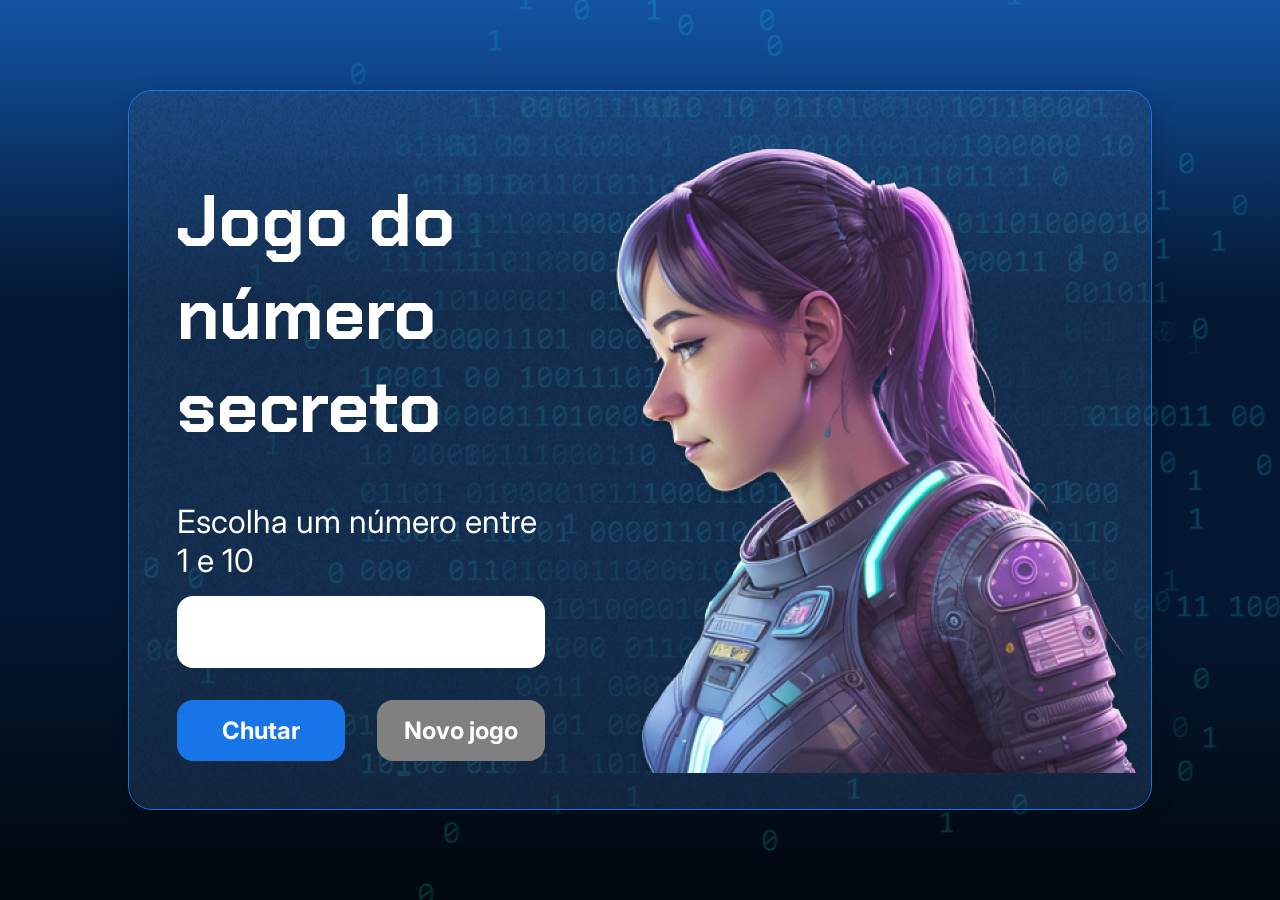
<file: aula1/js-curso-2-aula1/index.html>
<!DOCTYPE html>
<html lang="pt-br">

<head>
    <meta charset="UTF-8">
    <meta name="viewport" content="width=device-width, initial-scale=1.0">
    <script src="https://code.responsivevoice.org/responsivevoice.js"></script>
    <link rel="preconnect" href="https://fonts.googleapis.com">
    <link rel="preconnect" href="https://fonts.gstatic.com" crossorigin>
    <link href="https://fonts.googleapis.com/css2?family=Chakra+Petch:wght@700&family=Inter:wght@400;700&display=swap"
        rel="stylesheet">
    <link rel="stylesheet" href="style.css">
    <title>JS Game</title>
</head>

<body>

    <div class="container">
        <div class="container__conteudo">
            <div class="container__informacoes">
                <div class="container__texto">
                    <!-- Aqui é onde o título da página -->
                    <h1></h1> 
                    <p class="texto__paragrafo"></p>
                </div>
                <input type="number" min="1" max="10" class="container__input">
                <div class="chute container__botoes">
                    <button onclick="verificarChute()" class="container__botao">Chutar</button>
                    <button onclick="" id="reiniciar" class="container__botao" disabled>Novo jogo</button>
                </div>
            </div>
            <img src="./img/ia.png" alt="Uma pessoa olhando para a esquerda" class="container__imagem-pessoa" />
        </div>
    </div>




    <script src="app.js" defer></script>
</body>

</html>
</file>
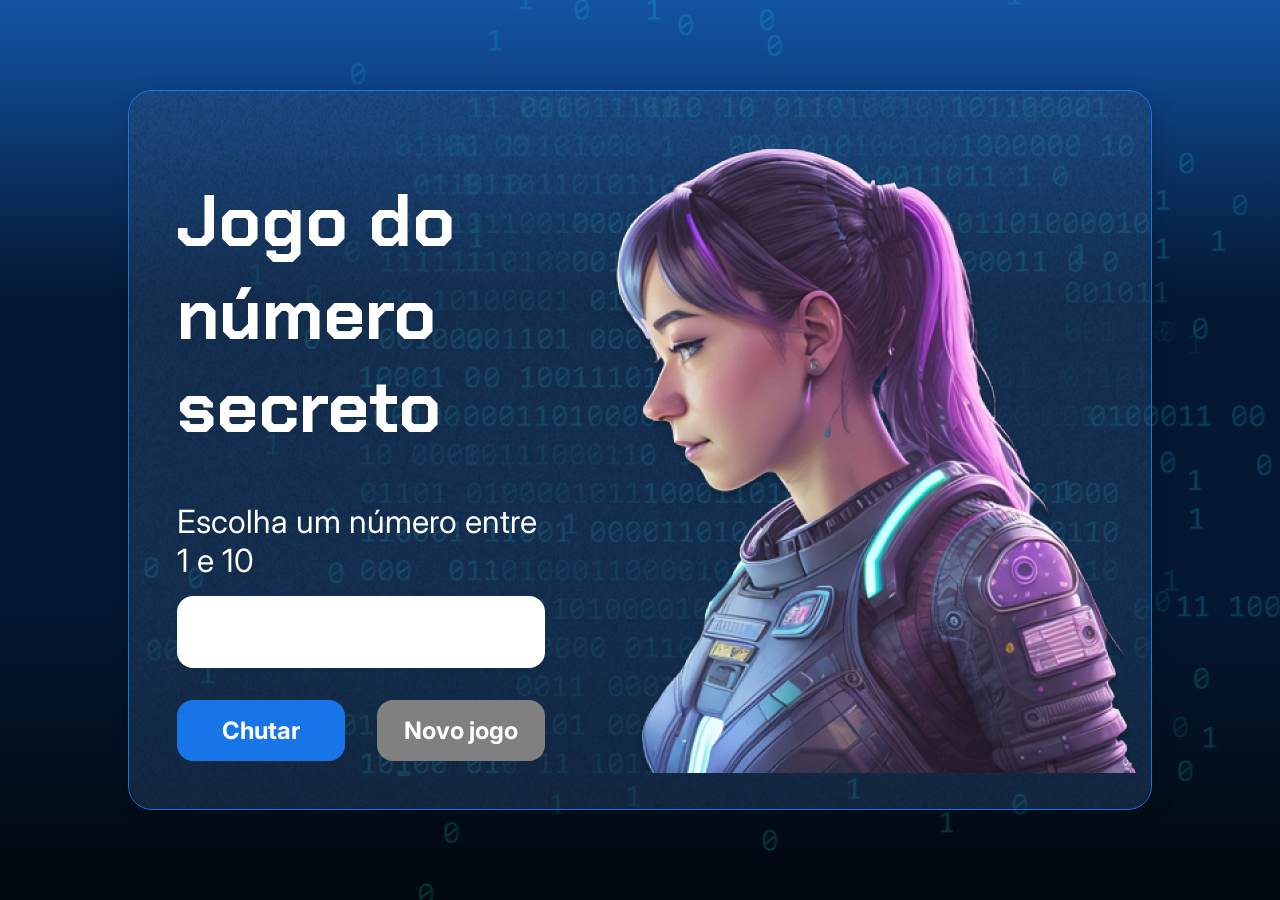
<file: aula2/js-curso-2-aula1/index.html>
<!DOCTYPE html>
<html lang="pt-br">

<head>
    <meta charset="UTF-8">
    <meta name="viewport" content="width=device-width, initial-scale=1.0">
    <script src="https://code.responsivevoice.org/responsivevoice.js"></script>
    <link rel="preconnect" href="https://fonts.googleapis.com">
    <link rel="preconnect" href="https://fonts.gstatic.com" crossorigin>
    <link href="https://fonts.googleapis.com/css2?family=Chakra+Petch:wght@700&family=Inter:wght@400;700&display=swap"
        rel="stylesheet">
    <link rel="stylesheet" href="style.css">
    <title>JS Game</title>
</head>

<body>

    <div class="container">
        <div class="container__conteudo">
            <div class="container__informacoes">
                <div class="container__texto">
                    <h1></h1>
                    <p class="texto__paragrafo"></p>
                </div>
                <input type="number" min="1" max="10" class="container__input">
                <div class="chute container__botoes">
                    <button onclick="verificarChute()" class="container__botao">Chutar</button>
                    <button onclick="" id="reiniciar" class="container__botao" disabled>Novo jogo</button>
                </div>
            </div>
            <img src="./img/ia.png" alt="Uma pessoa olhando para a esquerda" class="container__imagem-pessoa" />
        </div>
    </div>




    <script src="app.js" defer></script>
</body>

</html>
</file>
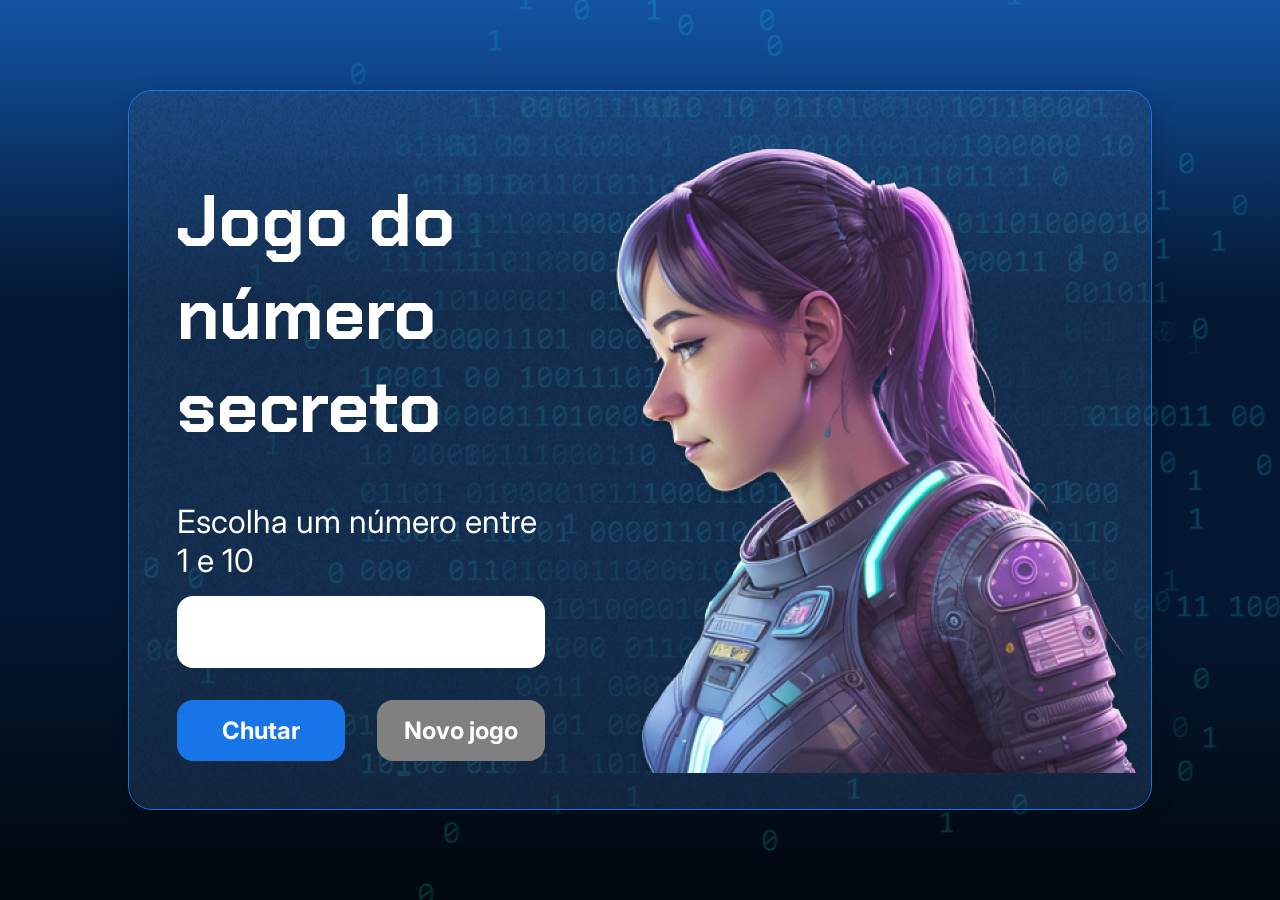
<file: aula3/js-curso-2-aula1/index.html>
<!DOCTYPE html>
<html lang="pt-br">

<head>
    <meta charset="UTF-8">
    <meta name="viewport" content="width=device-width, initial-scale=1.0">
    <script src="https://code.responsivevoice.org/responsivevoice.js"></script>
    <link rel="preconnect" href="https://fonts.googleapis.com">
    <link rel="preconnect" href="https://fonts.gstatic.com" crossorigin>
    <link href="https://fonts.googleapis.com/css2?family=Chakra+Petch:wght@700&family=Inter:wght@400;700&display=swap"
        rel="stylesheet">
    <link rel="stylesheet" href="style.css">
    <title>JS Game</title>
</head>

<body>

    <div class="container">
        <div class="container__conteudo">
            <div class="container__informacoes">
                <div class="container__texto">
                    <h1></h1>
                    <p class="texto__paragrafo"></p>
                </div>
                <input type="number" min="1" max="10" class="container__input">
                <div class="chute container__botoes">
                    <button onclick="verificarChute()" class="container__botao">Chutar</button>
                    <button onclick="reiniciarJogo()" id="reiniciar" class="container__botao" disabled>Novo jogo</button>
                </div>
            </div>
            <img src="./img/ia.png" alt="Uma pessoa olhando para a esquerda" class="container__imagem-pessoa" />
        </div>
    </div>




    <script src="app.js" defer></script>
</body>

</html>
</file>
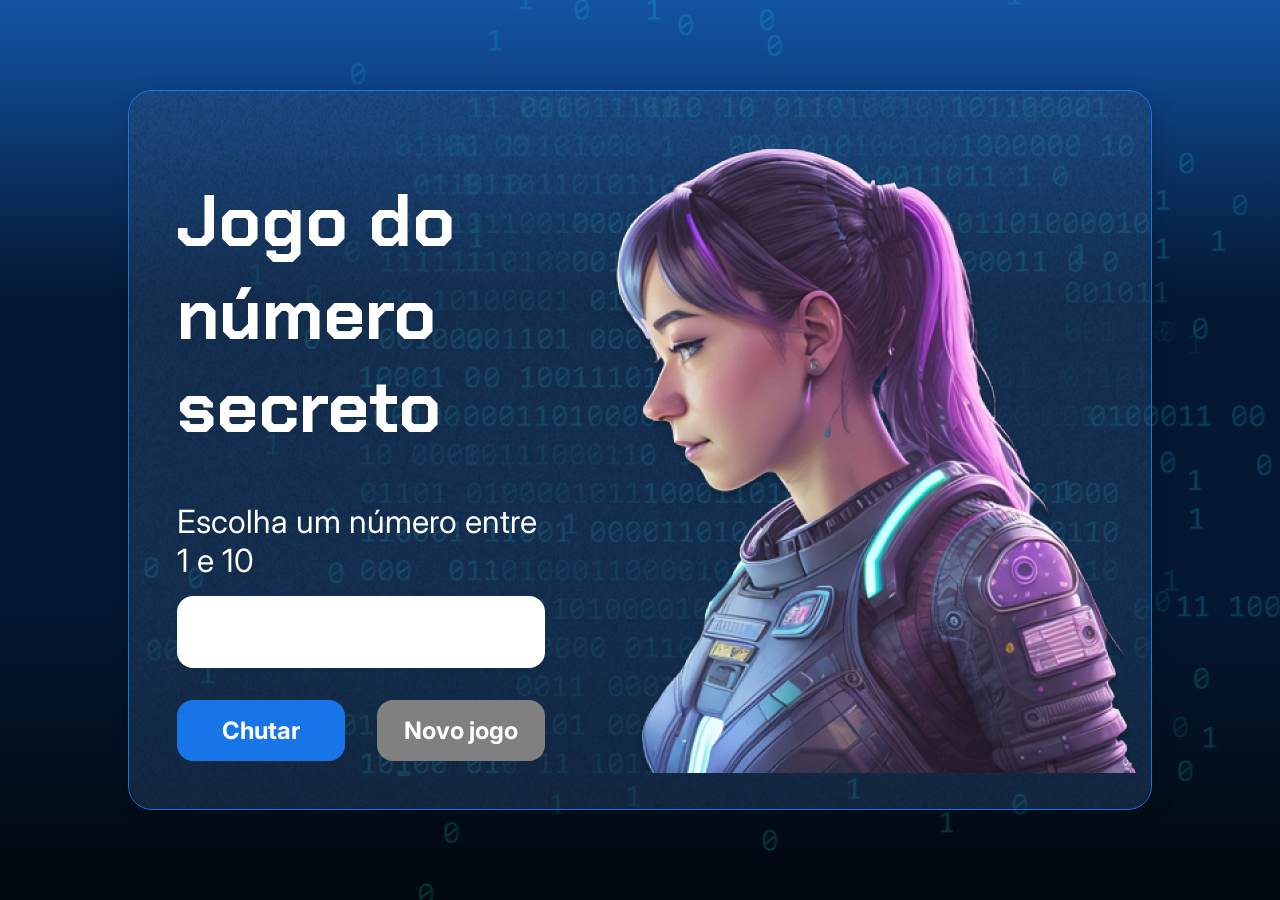
<file: aula5/js-curso-2-aula1/index.html>
<!DOCTYPE html>
<html lang="pt-br">

<head>
    <meta charset="UTF-8">
    <meta name="viewport" content="width=device-width, initial-scale=1.0">
    <!-- <script src="https://code.responsivevoice.org/responsivevoice.js"></script> -->
    <link rel="preconnect" href="https://fonts.googleapis.com">
    <link rel="preconnect" href="https://fonts.gstatic.com" crossorigin>
    <link href="https://fonts.googleapis.com/css2?family=Chakra+Petch:wght@700&family=Inter:wght@400;700&display=swap"
        rel="stylesheet">
    <link rel="stylesheet" href="style.css">
    <title>JS Game</title>
</head>

<body>

    <div class="container">
        <div class="container__conteudo">
            <div class="container__informacoes">
                <div class="container__texto">
                    <h1></h1>
                    <p class="texto__paragrafo"></p>
                </div>
                <input type="number" min="1" max="10" class="container__input">
                <div class="chute container__botoes">
                    <button onclick="verificarChute()" class="container__botao">Chutar</button>
                    <button onclick="reiniciarJogo()" id="reiniciar" class="container__botao" disabled>Novo jogo</button>
                </div>
            </div>
            <img src="./img/ia.png" alt="Uma pessoa olhando para a esquerda" class="container__imagem-pessoa" />
        </div>
    </div>




    <script src="app.js" defer></script>
</body>

</html>
</file>
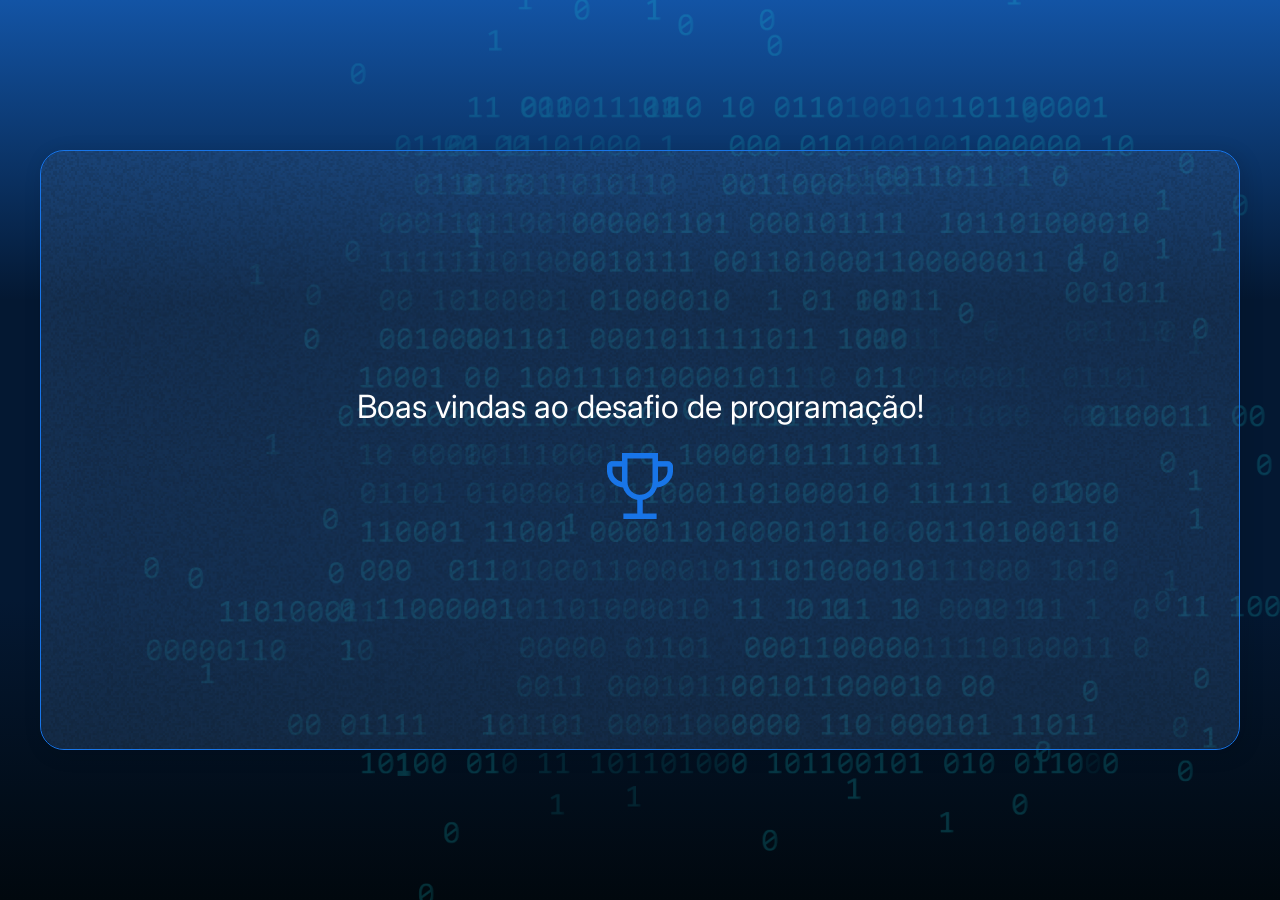
<file: aula2/desafio2/logica-js-projeto_inicial/index.html>
<!DOCTYPE html>
<html lang="en">

<head>
    <meta charset="UTF-8">
    <meta name="viewport" content="width=device-width, initial-scale=1.0">
    <link rel="preconnect" href="https://fonts.googleapis.com">
    <link rel="preconnect" href="https://fonts.gstatic.com" crossorigin>
    <link href="https://fonts.googleapis.com/css2?family=Chakra+Petch:wght@700&family=Inter:wght@400;700&display=swap"
        rel="stylesheet">
    <link rel="stylesheet" href="style.css">
    <title>Desafio JS</title>
</head>

<body>
    <div class="container">
        <div class="container__conteudo">
            <div class="container__informacoes">
                <div class="container__texto">
                    <h2>Boas vindas ao desafio de programação!</h2>
                </div>
                <img src="./img/trophy.png" alt="ícone de um troféu" />
            </div>
        </div>
    </div>
    <script src="app.js" defer></script>
</body>

</html>
</file>
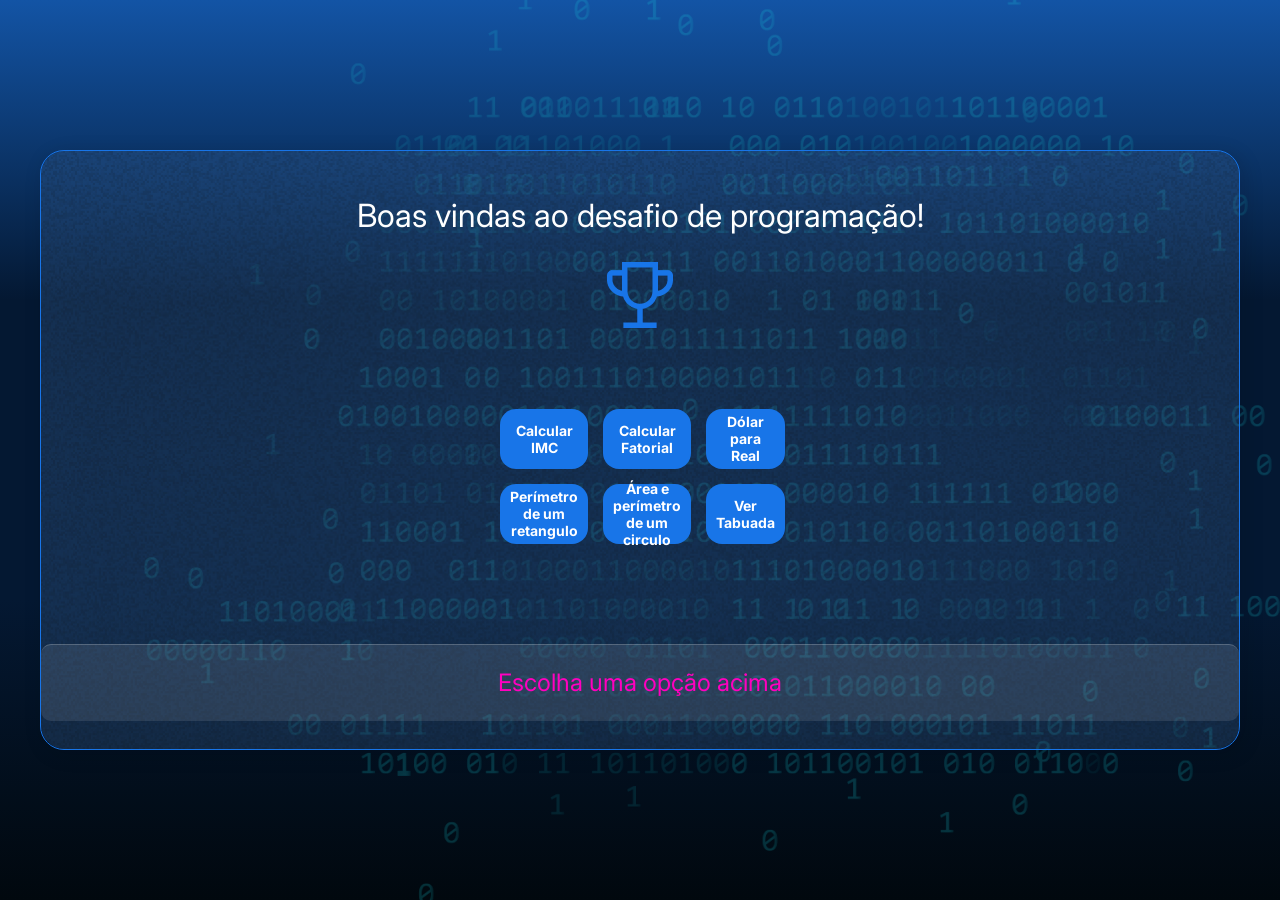
<file: aula3/desafio3/logica-js-projeto_inicial/index.html>
<!DOCTYPE html>
<html lang="en">

<head>
    <meta charset="UTF-8">
    <meta name="viewport" content="width=device-width, initial-scale=1.0">
    <link rel="preconnect" href="https://fonts.googleapis.com">
    <link rel="preconnect" href="https://fonts.gstatic.com" crossorigin>
    <link href="https://fonts.googleapis.com/css2?family=Chakra+Petch:wght@700&family=Inter:wght@400;700&display=swap"
        rel="stylesheet">
    <link rel="stylesheet" href="style.css">
    <title>Desafio JS</title>
</head>

<body>
    <div class="container">
        <div class="container__conteudo">
            <div class="container__informacoes">
                <div class="container__texto">
                    <h2>Boas vindas ao desafio de programação!</h2>
                </div>
                <img src="./img/trophy.png" alt="ícone de um troféu" />
            </div>
            <div class="container__botoes">
                <button onclick="executarIMC()" class="container__botao">Calcular IMC</button>
                <button onclick="executarFatorial()" class="container__botao">Calcular Fatorial</button>
                <button onclick="executarDolarParaReal()" class="container__botao">Dólar para Real</button>
                <button onclick="executarPerimetro()" class="container__botao">Perímetro de um retangulo</button>
                <button onclick="executarAreaEPerimetro()" class="container__botao">Área e perímetro de um circulo</button>
                <button onclick="executarTabuada()" class="container__botao">Ver Tabuada</button>
            </div>

            <div class="container__resultado">
                <h2 id="resultado">Escolha uma opção acima</h2>
            </div>
        </div>
</div>
    </div>
    <script src="app.js" defer></script>
</body>

</html>
</file>
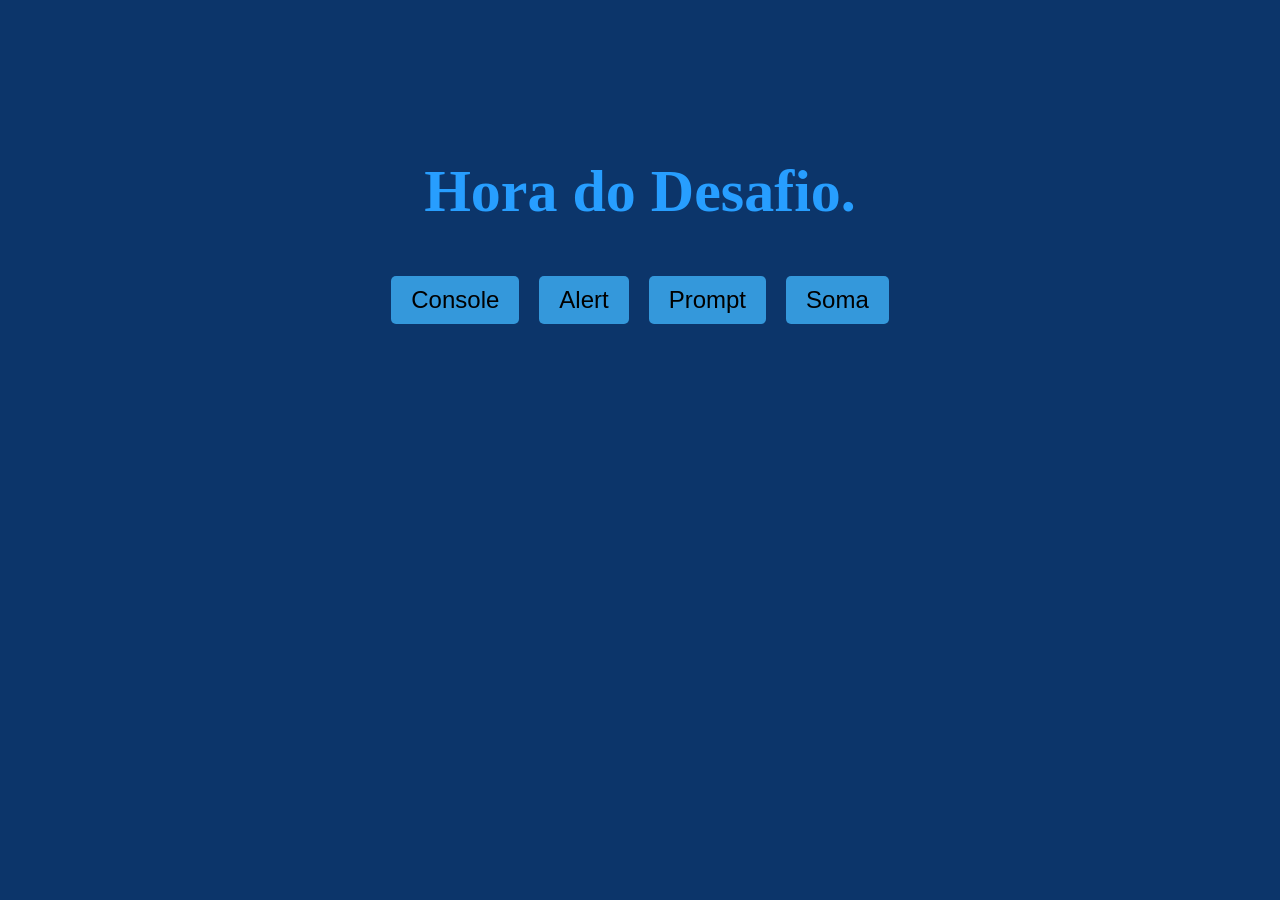
<file: aula1/desafio1/js-curso-2-desafio_1/js-curso-2-desafio_1/index.html>
<!DOCTYPE html>
<html lang="en">
<head>
    <meta charset="UTF-8">
    <meta name="viewport" content="width=device-width, initial-scale=1.0">
    <link rel="stylesheet" href="style.css">
    <title>Document</title>
</head>
<body>
    <header>
        <h1></h1>
    </header>
    <main class="container">
        <button onclick="clickConsole()" class="button">Console</button>
        <button onclick="clickAlerta()" class="button">Alert</button>
        <button onclick="clickPrompt()" class="button">Prompt</button>
        <button onclick="clickSoma()" class="button">Soma</button>
    </main>

      <script src="app.js"></script>
</body>
</html>
</file>
<file: aula1/js-curso-2-aula1/style.css>
* {
    box-sizing: border-box;
    margin: 0;
    padding: 0;
    color: white;
}

body {
    background: linear-gradient(#1354A5 0%, #041832 33.33%, #041832 66.67%, #01080E 100%);
    height: 100vh;
    display: flex;
    align-items: center;
    justify-content: center;
}


body::before {
    background-image: url("img/code.png");
    background-repeat: no-repeat;
    background-position: right;
    content: "";
    display: block;
    position: absolute;
    width: 100%;
    height: 100%;
    opacity: 0.4;
}

.container {
    width: 80%;
    height: 80%;
    display: flex;
    align-items: center;
    justify-content: space-between;
    border-radius: 24px;
    border: 1px solid #1875E8;
    box-shadow: 4px 4px 20px 0px rgba(1, 8, 14, 0.15);
    background-image: url("img/Ruido.png");
    background-size: 100% 100%;
    position: relative;
}


.container__conteudo {
    display: flex;
    align-items: center;
    position: absolute;
    bottom: 0;
}

.container__informacoes {
    flex: 1;
    padding: 3rem;
}

.container__botao {
    border-radius: 16px;
    background: #1875E8;
    padding: 16px 24px;
    width: 100%;
    font-size: 24px;
    font-weight: 700;
    border: none;
    margin-top: 2rem;
}

.container__texto {
    margin: 16px 0 16px 0;
}

.container__texto-azul {
    color: #1875E8;
}

.container__input {
    width: 100%;
    height: 72px;
    border-radius: 16px;
    background-color: #FFF;
    border: none;
    color: #1875E8;
    padding: 2rem;
    font-size: 24px;
    font-weight: 700;
    font-family: 'Inter', sans-serif;
}

.container__botoes {
    display: flex;
    gap: 2em;
}

h1 {
    font-family: 'Chakra Petch', sans-serif;
    font-size: 72px;
    padding-bottom: 3rem;
}

p,
button {
    font-family: 'Inter', sans-serif;
}

.texto__paragrafo {
    font-size: 32px;
    font-weight: 400;
}

button:disabled {
    background-color: gray;
}

@media screen and (max-width: 1250px) {

    h1 {
        font-size: 50px;
    }

    .container__botao {
        font-size: 16px;
    }


    .texto__paragrafo {
        font-size: 24px;
    }

    .container__imagem-pessoa {
        display: none;
    }

    .container__conteudo {
        display: block;
        position: inherit;
    }

    .container__informacoes {
        padding: 1rem
    }
}
</file>
<file: aula2/js-curso-2-aula1/style.css>
* {
    box-sizing: border-box;
    margin: 0;
    padding: 0;
    color: white;
}

body {
    background: linear-gradient(#1354A5 0%, #041832 33.33%, #041832 66.67%, #01080E 100%);
    height: 100vh;
    display: flex;
    align-items: center;
    justify-content: center;
}


body::before {
    background-image: url("img/code.png");
    background-repeat: no-repeat;
    background-position: right;
    content: "";
    display: block;
    position: absolute;
    width: 100%;
    height: 100%;
    opacity: 0.4;
}

.container {
    width: 80%;
    height: 80%;
    display: flex;
    align-items: center;
    justify-content: space-between;
    border-radius: 24px;
    border: 1px solid #1875E8;
    box-shadow: 4px 4px 20px 0px rgba(1, 8, 14, 0.15);
    background-image: url("img/Ruido.png");
    background-size: 100% 100%;
    position: relative;
}


.container__conteudo {
    display: flex;
    align-items: center;
    position: absolute;
    bottom: 0;
}

.container__informacoes {
    flex: 1;
    padding: 3rem;
}

.container__botao {
    border-radius: 16px;
    background: #1875E8;
    padding: 16px 24px;
    width: 100%;
    font-size: 24px;
    font-weight: 700;
    border: none;
    margin-top: 2rem;
}

.container__texto {
    margin: 16px 0 16px 0;
}

.container__texto-azul {
    color: #1875E8;
}

.container__input {
    width: 100%;
    height: 72px;
    border-radius: 16px;
    background-color: #FFF;
    border: none;
    color: #1875E8;
    padding: 2rem;
    font-size: 24px;
    font-weight: 700;
    font-family: 'Inter', sans-serif;
}

.container__botoes {
    display: flex;
    gap: 2em;
}

h1 {
    font-family: 'Chakra Petch', sans-serif;
    font-size: 72px;
    padding-bottom: 3rem;
}

p,
button {
    font-family: 'Inter', sans-serif;
}

.texto__paragrafo {
    font-size: 32px;
    font-weight: 400;
}

button:disabled {
    background-color: gray;
}

@media screen and (max-width: 1250px) {

    h1 {
        font-size: 50px;
    }

    .container__botao {
        font-size: 16px;
    }


    .texto__paragrafo {
        font-size: 24px;
    }

    .container__imagem-pessoa {
        display: none;
    }

    .container__conteudo {
        display: block;
        position: inherit;
    }

    .container__informacoes {
        padding: 1rem
    }
}
</file>
<file: aula3/js-curso-2-aula1/style.css>
* {
    box-sizing: border-box;
    margin: 0;
    padding: 0;
    color: white;
}

body {
    background: linear-gradient(#1354A5 0%, #041832 33.33%, #041832 66.67%, #01080E 100%);
    height: 100vh;
    display: flex;
    align-items: center;
    justify-content: center;
}


body::before {
    background-image: url("img/code.png");
    background-repeat: no-repeat;
    background-position: right;
    content: "";
    display: block;
    position: absolute;
    width: 100%;
    height: 100%;
    opacity: 0.4;
}

.container {
    width: 80%;
    height: 80%;
    display: flex;
    align-items: center;
    justify-content: space-between;
    border-radius: 24px;
    border: 1px solid #1875E8;
    box-shadow: 4px 4px 20px 0px rgba(1, 8, 14, 0.15);
    background-image: url("img/Ruido.png");
    background-size: 100% 100%;
    position: relative;
}


.container__conteudo {
    display: flex;
    align-items: center;
    position: absolute;
    bottom: 0;
}

.container__informacoes {
    flex: 1;
    padding: 3rem;
}

.container__botao {
    border-radius: 16px;
    background: #1875E8;
    padding: 16px 24px;
    width: 100%;
    font-size: 24px;
    font-weight: 700;
    border: none;
    margin-top: 2rem;
}

.container__texto {
    margin: 16px 0 16px 0;
}

.container__texto-azul {
    color: #1875E8;
}

.container__input {
    width: 100%;
    height: 72px;
    border-radius: 16px;
    background-color: #FFF;
    border: none;
    color: #1875E8;
    padding: 2rem;
    font-size: 24px;
    font-weight: 700;
    font-family: 'Inter', sans-serif;
}

.container__botoes {
    display: flex;
    gap: 2em;
}

h1 {
    font-family: 'Chakra Petch', sans-serif;
    font-size: 72px;
    padding-bottom: 3rem;
}

p,
button {
    font-family: 'Inter', sans-serif;
}

.texto__paragrafo {
    font-size: 32px;
    font-weight: 400;
}

button:disabled {
    background-color: gray;
}

@media screen and (max-width: 1250px) {

    h1 {
        font-size: 50px;
    }

    .container__botao {
        font-size: 16px;
    }


    .texto__paragrafo {
        font-size: 24px;
    }

    .container__imagem-pessoa {
        display: none;
    }

    .container__conteudo {
        display: block;
        position: inherit;
    }

    .container__informacoes {
        padding: 1rem
    }
}
</file>
<file: aula5/js-curso-2-aula1/style.css>
* {
    box-sizing: border-box;
    margin: 0;
    padding: 0;
    color: white;
}

body {
    background: linear-gradient(#1354A5 0%, #041832 33.33%, #041832 66.67%, #01080E 100%);
    height: 100vh;
    display: flex;
    align-items: center;
    justify-content: center;
}


body::before {
    background-image: url("img/code.png");
    background-repeat: no-repeat;
    background-position: right;
    content: "";
    display: block;
    position: absolute;
    width: 100%;
    height: 100%;
    opacity: 0.4;
}

.container {
    width: 80%;
    height: 80%;
    display: flex;
    align-items: center;
    justify-content: space-between;
    border-radius: 24px;
    border: 1px solid #1875E8;
    box-shadow: 4px 4px 20px 0px rgba(1, 8, 14, 0.15);
    background-image: url("img/Ruido.png");
    background-size: 100% 100%;
    position: relative;
}


.container__conteudo {
    display: flex;
    align-items: center;
    position: absolute;
    bottom: 0;
}

.container__informacoes {
    flex: 1;
    padding: 3rem;
}

.container__botao {
    border-radius: 16px;
    background: #1875E8;
    padding: 16px 24px;
    width: 100%;
    font-size: 24px;
    font-weight: 700;
    border: none;
    margin-top: 2rem;
}

.container__texto {
    margin: 16px 0 16px 0;
}

.container__texto-azul {
    color: #1875E8;
}

.container__input {
    width: 100%;
    height: 72px;
    border-radius: 16px;
    background-color: #FFF;
    border: none;
    color: #1875E8;
    padding: 2rem;
    font-size: 24px;
    font-weight: 700;
    font-family: 'Inter', sans-serif;
}

.container__botoes {
    display: flex;
    gap: 2em;
}

h1 {
    font-family: 'Chakra Petch', sans-serif;
    font-size: 72px;
    padding-bottom: 3rem;
}

p,
button {
    font-family: 'Inter', sans-serif;
}

.texto__paragrafo {
    font-size: 32px;
    font-weight: 400;
}

button:disabled {
    background-color: gray;
}

@media screen and (max-width: 1250px) {

    h1 {
        font-size: 50px;
    }

    .container__botao {
        font-size: 16px;
    }


    .texto__paragrafo {
        font-size: 24px;
    }

    .container__imagem-pessoa {
        display: none;
    }

    .container__conteudo {
        display: block;
        position: inherit;
    }

    .container__informacoes {
        padding: 1rem
    }
}
</file>
<file: aula2/desafio2/logica-js-projeto_inicial/style.css>
* {
    box-sizing: border-box;
    margin: 0;
    padding: 0;
    color: white;
}

body {
    background: linear-gradient(#1354A5 0%, #041832 33.33%, #041832 66.67%, #01080E 100%);
    height: 100vh;
    display: flex;
    align-items: center;
    justify-content: center;
}


body::before {
    background-image: url("img/code.png");
    background-repeat: no-repeat;
    background-position: right;
    content: "";
    display: block;
    position: absolute;
    width: 100%;
    height: 100%;
    opacity: 0.4;
}

.container {
    width: 1200px;
    height: 600px;
    display: flex;
    align-items: center;
    justify-content: space-between;
    border-radius: 24px;
    border: 1px solid #1875E8;
    box-shadow: 4px 4px 20px 0px rgba(1, 8, 14, 0.15);
    background-image: url("img/Ruido.png");
    background-size: 100% 100%;
    position: relative;
}

.container__conteudo {
    display: flex;
    align-items: center;
    justify-content: center;
    height: 100%; 
    width: 100%; 
}

.container__informacoes {
    display: flex;
    align-items: center;
    justify-content: center;
    flex-direction: column;
}

.container__botao {
    border-radius: 16px;
    background: #1875E8;
    padding: 16px 24px;
    width: 100%;
    font-size: 24px;
    font-weight: 700;
    border: none;
    margin-top: 16px;
}

.container__texto {
    margin: 16px 0 16px 0;
}

.container__texto-azul {
    color: #1875E8;
}

h1 {
    font-family: 'Chakra Petch', sans-serif;
    font-size: 72px;
}

h2,
p,
button {
    font-family: 'Inter', sans-serif;
}

h2 {
    font-size: 32px;
    font-weight: 400;
}
</file>
<file: aula3/desafio3/logica-js-projeto_inicial/style.css>
* {
    box-sizing: border-box;
    margin: 0;
    padding: 0;
    color: white;
}

body {
    background: linear-gradient(#1354A5 0%, #041832 33.33%, #041832 66.67%, #01080E 100%);
    height: 100vh;
    display: flex;
    align-items: center;
    justify-content: center;
}


body::before {
    background-image: url("img/code.png");
    background-repeat: no-repeat;
    background-position: right;
    content: "";
    display: block;
    position: absolute;
    width: 100%;
    height: 100%;
    opacity: 0.4;
}

.container {
    width: 1200px;
    height: 600px;
    display: flex;
    align-items: center;
    justify-content: space-between;
    border-radius: 24px;
    border: 1px solid #1875E8;
    box-shadow: 4px 4px 20px 0px rgba(1, 8, 14, 0.15);
    background-image: url("img/Ruido.png");
    background-size: 100% 100%;
    position: relative;
}

.container__conteudo {
    display: flex;
    flex-direction: column;
    align-items: center;
    justify-content: center;
    height: 100%; 
    width: 100%; 
    gap: 30px;
}

.container__informacoes {
    display: flex;
    align-items: center;
    justify-content: center;
    flex-direction: column;
}

.container__botoes {
    display: grid !important;
    grid-template-columns: repeat(3, 1fr) !important; 
    gap: 15px !important;
    width: 100% !important;
    max-width: 800px;
    margin: 30px auto !important;
    padding: 10px;
}

.container__botao {
    display: flex !important;
    justify-content: center !important;
    align-items: center !important;
    width: 100% !important; 
    height: 60px;
    padding: 0 10px !important;
    border-radius: 16px;
    background: #1875E8;
    color: white;
    font-size: 14px !important; 
    font-weight: 700;
    border: none;
    cursor: pointer;
    text-align: center;
}

.container__texto {
    margin: 16px 0 16px 0;
}

.container__texto-azul {
    color: #1875E8;
}

h1 {
    font-family: 'Chakra Petch', sans-serif;
    font-size: 72px;
}

h2,
p,
button {
    font-family: 'Inter', sans-serif;
}

h2 {
    font-size: 32px;
    font-weight: 400;
}

.container__botoes {
    display: flex;
    flex-direction: column; /* Faz os botões ficarem em lista */
    gap: 15px;  
    width: 100%;            
    margin-top: 20px;
    max-width: 300px;
}

.container__resultado {
    margin-top: 30px;       /* Afasta o resultado dos botões */
    padding: 20px;
    background-color: rgba(255, 255, 255, 0.1); /* Um fundo leve */
    border-radius: 10px;
    text-align: center;
    border-top: 1px solid rgba(255, 255, 255, 0.2);
    width: 100%;
}

#resultado {
    font-size: 24px;
    color: #ff00bf; 
    line-height: 1.5;
}
</file>
<file: aula1/desafio1/js-curso-2-desafio_1/js-curso-2-desafio_1/style.css>
header {
  text-align: center;
  font-size: 30px;
  color: #279EFF;
}

main, html {
  margin: 0;
  padding: 0;
  height: 50%;
  display: flex;
  justify-content: center;
  align-items: center;
  background-color: #0C356A;
}

.container {
  text-align: center;
  color: #279EFF;
}

.button {
  padding: 10px 20px;
  margin: 10px;
  font-size: 24px;
  border: none;
  background-color: #3498db;
  cursor: pointer;
  border-radius: 5px;
}

.button:hover {
  background-color: #2980b9;
}
</file>
